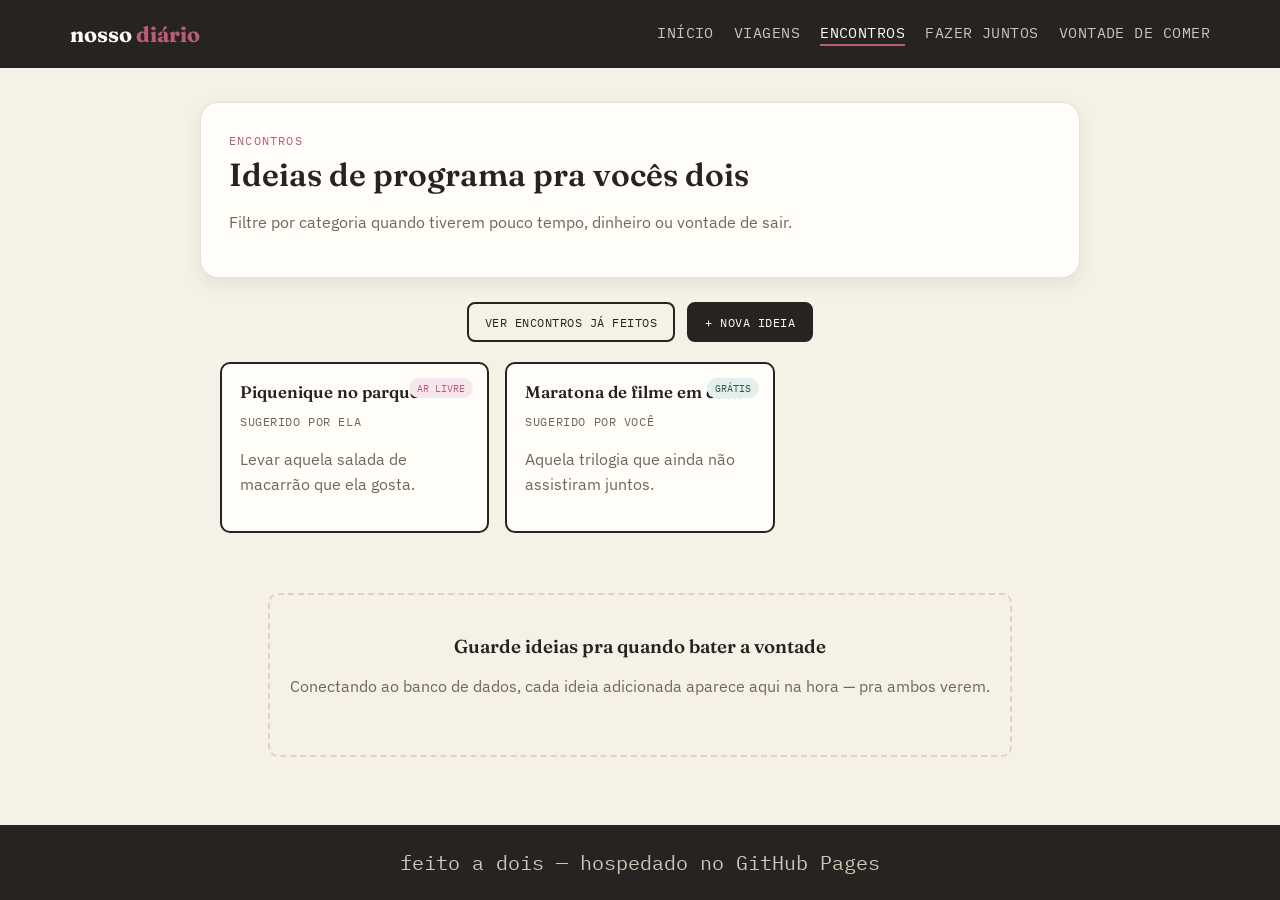
<file: encontros.html>
<!DOCTYPE html>
<html lang="pt-BR">
<head>
  <meta charset="UTF-8" />
  <meta name="viewport" content="width=device-width, initial-scale=1.0" />
  <title>Encontros · Nosso diário</title>
  <link rel="preconnect" href="https://fonts.googleapis.com">
  <link href="https://fonts.googleapis.com/css2?family=Fraunces:wght@600;700&family=IBM+Plex+Mono:wght@500;600&family=IBM+Plex+Sans:wght@400;500&display=swap" rel="stylesheet">
  <link rel="stylesheet" href="css/style.css" />
</head>
<body>

  <nav class="site-nav">
    <div class="container">
      <span class="brand">nosso <span>diário</span></span>
      <a class="nav-tab" data-cat="home" href="index.html">Início</a>
      <a class="nav-tab" data-cat="viagens" href="viagens.html">Viagens</a>
      <a class="nav-tab active" data-cat="encontros" href="encontros.html">Encontros</a>
      <a class="nav-tab" data-cat="fazer" href="coisas-pra-fazer.html">Fazer juntos</a>
      <a class="nav-tab" data-cat="comida" href="vontade-de-comer.html">Vontade de comer</a>
    </div>
  </nav>

  <div class="page-header">
    <span class="kicker" style="color:var(--c-encontros);">Encontros</span>
    <h1>Ideias de programa pra vocês dois</h1>
    <p>Filtre por categoria quando tiverem pouco tempo, dinheiro ou vontade de sair.</p>
  </div>

  <div class="actions-bar">
    <button class="btn secondary" id="toggle-feitos">Ver encontros já feitos</button>
    <button class="btn" id="add-encontro">+ Nova ideia</button>
  </div>

  <div class="card-grid">
    <div class="card">
      <span class="status-pill" style="background:var(--c-encontros-soft); color:var(--c-encontros);">Ar livre</span>
      <h3>Piquenique no parque</h3>
      <p class="meta">Sugerido por ela</p>
      <p>Levar aquela salada de macarrão que ela gosta.</p>
    </div>

    <div class="card">
      <span class="status-pill" style="background:#e4efec; color:#2f5850;">Grátis</span>
      <h3>Maratona de filme em casa</h3>
      <p class="meta">Sugerido por você</p>
      <p>Aquela trilogia que ainda não assistiram juntos.</p>
    </div>
  </div>

  <div class="empty-state">
    <h3>Guarde ideias pra quando bater a vontade</h3>
    <p>Conectando ao banco de dados, cada ideia adicionada aparece aqui na hora — pra ambos verem.</p>
  </div>

  <footer class="site-footer">feito a dois — hospedado no GitHub Pages</footer>

</body>
</html>
</file>
<file: css/style.css>
/* ===========================================================
   TOKENS — Diário de viagem a dois
   =========================================================== */

  :root {
  /* paper & ink */
  --paper: #f6f1e6;
  --nav-height: 68px;
  --paper-raised: #fffdf8;
  --ink: #262320;
  --ink-soft: #6f675c;
  --line: #ddd3bf;

  /* category colors — cada aba tem a sua */
  --c-viagens: #3d7068;
  --c-viagens-soft: #e4efec;
  --c-encontros: #b85c7c;
  --c-encontros-soft: #f6e7ec;
  --c-fazer: #b98a2e;
  --c-fazer-soft: #f5ecda;
  --c-comida: #4c5b8c;
  --c-comida-soft: #e7e9f2;

  /* type */
  --font-display: "Fraunces", Georgia, serif;
  --font-body: "IBM Plex Sans", system-ui, sans-serif;
  --font-mono: "IBM Plex Mono", monospace;
  --font-message: "Charm", cursive;

  --radius: 10px;
}

* { box-sizing: border-box; } /* Corrigido de - para * */

html, body {
  margin: 0;
  padding: 0;
  max-width: 100vw;
  overflow-x: hidden; /* Impede a tela de ir para os lados */
  background: var(--paper);
  color: var(--ink);
  font-family: var(--font-body);
  background-image: radial-gradient(var(--line) 0.6px, transparent 0.6px);
  background-size: 22px 22px;
}

body {
  min-height: 100vh;
  display: flex;
  flex-direction: column;
}

a { color: inherit; }

h1, h2, h3 {
  font-family: var(--font-display);
  font-weight: 600;
  margin: 0 0 0.4em;
}

p { line-height: 1.55; color: var(--ink-soft); }

.container {
  width: 100%;
  max-width: 880px;
  margin: 0 auto;
  padding: 0 20px;
}

/* ===========================================================
   NAV — abas de pasta / passaporte
   =========================================================== */
.site-nav {
  position: fixed;
  top: 0;
  left: 0;
  width: 100%;
  height: var(--nav-height);
  z-index: 3;
  background: var(--ink);
  display: flex;
  align-items: center;
}

.site-nav .container {
  max-width: 1180px;
  margin: 0 auto;
  width: 100%;
  display: flex;
  align-items: center;
  gap: 20px; /* Reduzido de 44px para caber melhor no telemóvel */
  padding: 0 20px;
  overflow-x: auto; /* Permite arrastar para os lados */
  -webkit-overflow-scrolling: touch; /* Deslizamento suave */
}

/* Esconde a barra de rolagem no menu */
.site-nav .container::-webkit-scrollbar {
  display: none;
}

.brand {
  font-family: var(--font-display);
  font-weight: 700;
  font-size: 1.35rem;
  margin-right: auto;
  white-space: nowrap;
  color: var(--paper-raised);
}

.brand span { color: var(--c-encontros); }

.nav-tab {
  font-family: var(--font-mono);
  font-size: 0.95rem;
  letter-spacing: 0.03em;
  text-transform: uppercase;
  text-decoration: none;
  color: #cfc7b6;
  white-space: nowrap;
  padding-bottom: 2px;
  border-bottom: 2px solid transparent;
  transition: color 0.15s ease, border-color 0.15s ease;
}

.nav-tab:hover { color: var(--paper-raised); }

.nav-tab.active {
  color: var(--paper-raised);
  border-bottom: 2px solid var(--c-encontros);
}

/* ===========================================================
   HERO / TICKET — o contador reaproveitado
   =========================================================== */
.ticket {
  position: relative;
  max-width: 640px;
  margin: 48px auto;
  background: var(--paper-raised);
  border: 2px solid var(--ink);
  border-radius: var(--radius);
  display: grid;
  grid-template-columns: 1fr auto;
  overflow: hidden;
}

.ticket::after {
  content: "";
  position: absolute;
  right: 148px;
  top: 0;
  bottom: 0;
  width: 0;
  border-left: 2px dashed var(--line);
}

.ticket-main {
  padding: 28px 26px;
}

.ticket-eyebrow {
  font-family: var(--font-mono);
  font-size: 0.72rem;
  letter-spacing: 0.12em;
  text-transform: uppercase;
  color: var(--c-encontros);
  margin-bottom: 10px;
}

.ticket-count {
  font-family: var(--font-display);
  font-size: 3rem;
  line-height: 1;
  margin: 0;
}

.ticket-count small {
  display: block;
  font-family: var(--font-body);
  font-size: 0.95rem;
  color: var(--ink-soft);
  font-weight: 400;
  margin-top: 8px;
}

.ticket-stub {
  padding: 26px 20px;
  width: 148px;
  display: flex;
  flex-direction: column;
  align-items: center;
  justify-content: center;
  text-align: center;
  gap: 6px;
}

.ticket-stub .stamp {
  font-family: var(--font-mono);
  font-size: 0.68rem;
  letter-spacing: 0.08em;
  text-transform: uppercase;
  color: var(--ink-soft);
}

.ticket-stub .date {
  font-family: var(--font-mono);
  font-size: 0.85rem;
  font-weight: 600;
}

/* next event highlight below ticket */
.next-event {
  max-width: 640px;
  margin: 0 auto 40px;
  padding: 16px 20px;
  border: 2px solid var(--line);
  border-radius: var(--radius);
  background: var(--paper-raised);
  display: flex;
  align-items: center;
  gap: 14px;
}

.next-event .tag {
  font-family: var(--font-mono);
  font-size: 0.68rem;
  text-transform: uppercase;
  letter-spacing: 0.08em;
  padding: 4px 8px;
  border-radius: 5px;
  background: var(--c-encontros-soft);
  color: var(--c-encontros);
  flex-shrink: 0;
}

/* ===========================================================
   HOME — banner de topo sem borda, com nomes sobrepostos
   =========================================================== */
.top-banner {
  position: fixed;
  top: var(--nav-height);
  left: 0;
  width: 100%;
  height: 60vh;
  overflow: hidden;
  background: var(--ink);
  z-index: 1;
}

.top-banner img {
  width: 100%;
  height: 100%;
  object-fit: cover;
  object-position: center 15%;
  display: block;
}

.banner-spacer {
  height: calc(var(--nav-height) + 60vh);
}

.scroll-content {
  position: relative;
  z-index: 2;
  background: var(--paper);
}

.top-banner::after {
  content: "";
  position: absolute;
  inset: 0;
  background: linear-gradient(180deg, rgba(20,18,16,0.35) 0%, rgba(20,18,16,0.55) 100%);
}

.top-banner .names {
  position: absolute;
  inset: 0;
  display: flex;
  align-items: center;
  justify-content: center;
  z-index: 1;
  font-family: var(--font-display);
  font-weight: 700;
  font-size: clamp(2rem, 6vw, 3.4rem);
  color: #fdfaf3;
  letter-spacing: 0.01em;
  text-align: center;
  text-shadow: 0 2px 18px rgba(0,0,0,0.35);
}

/* ===========================================================
   COUNTDOWN — faixa escura com blocos dia/hora/min/seg
   =========================================================== */
.countdown-banner {
  background: var(--ink);
  color: var(--paper-raised);
  padding: 40px 20px 46px;
  text-align: center;
}

.countdown-banner .kicker {
  font-family: var(--font-mono);
  font-size: 1rem;
  text-transform: uppercase;
  letter-spacing: 0.14em;
  color: #cfc7b6;
  margin-bottom: 22px;
}

.countdown-blocks {
  display: flex;
  justify-content: center;
  gap: 14px;
  flex-wrap: wrap;
}

.countdown-block {
  background: rgba(255,255,255,0.06);
  border: 1px solid rgba(255,255,255,0.18);
  border-radius: 10px;
  padding: 14px 18px;
  min-width: 78px;
}

.countdown-block .num {
  font-family: var(--font-mono);
  font-size: 1.9rem;
  font-weight: 600;
  line-height: 1;
  display: block;
}

.countdown-block .label {
  font-family: var(--font-mono);
  font-size: 0.65rem;
  text-transform: uppercase;
  letter-spacing: 0.08em;
  color: #cfc7b6;
  margin-top: 6px;
  display: block;
}

/* ===========================================================
   EVENTOS MARCADOS — reaproveita a cor escura do contador
   =========================================================== */
.events-band {
  background: var(--ink);
  color: var(--paper-raised);
  padding: 44px 20px 50px;
}

.events-section {
  max-width: 880px;
  margin: 0 auto;
  padding: 0;
}

.events-section h2 { font-size: 1.4rem; color: var(--paper-raised); }

.event-card {
  display: flex;
  align-items: center;
  gap: 16px;
  background: var(--paper-raised);
  border: 2px solid var(--ink);
  border-radius: var(--radius);
  padding: 14px 18px;
  margin-bottom: 12px;
}

.event-card .event-date {
  font-family: var(--font-mono);
  font-size: 0.78rem;
  text-align: center;
  border-right: 1px dashed var(--line);
  padding-right: 16px;
  min-width: 58px;
  line-height: 1.2;
  color: var(--ink);
}

.event-card .event-date strong {
  display: block;
  font-size: 1.15rem;
}

.event-card .tag {
  font-family: var(--font-mono);
  font-size: 0.65rem;
  text-transform: uppercase;
  letter-spacing: 0.06em;
  padding: 3px 8px;
  border-radius: 20px;
  margin-bottom: 4px;
  display: inline-block;
}

.event-card strong { color: var(--ink); }

/* ===========================================================
   ÁREA INTERATIVA — zigue-zague com fundo pastel
   =========================================================== */
.feature-band {
  background: var(--c-encontros-soft);
  padding: 48px 20px;
}

.feature-row {
  max-width: 880px;
  margin: 0 auto;
  display: flex;
  align-items: center;
  gap: 36px;
  padding: 24px 0;
}

.feature-row + .feature-row {
  border-top: 1px solid rgba(38,35,32,0.12);
}

.feature-row.reverse { flex-direction: row-reverse; }

.feature-visual {
  flex: 0 0 180px;
}

.feature-visual .icon-block {
  width: 100%;
  aspect-ratio: 1 / 1;
  max-width: 180px;
  border-radius: 16px;
  display: flex;
  align-items: center;
  justify-content: center;
  font-size: 3.2rem;
  border: 2px solid var(--ink);
  overflow: hidden;
}

.feature-visual .icon-block img {
  width: 100%;
  height: 100%;
  object-fit: cover;
  display: block;
}

.feature-text { flex: 1; }

.feature-text h3 { font-size: 1.75rem; margin-bottom: 6px; }
.feature-text p { font-size: 1.3rem; margin-bottom: 14px; }

.feature-text .btn {
  text-decoration: none;
  display: inline-block;
}

@media (max-width: 560px) {
  .feature-row, .feature-row.reverse {
    flex-direction: column;
    text-align: center;
  }
  .feature-visual { flex: none; }
}

/* ===========================================================
   MENSAGEM — fundo pastel, placeholder por enquanto
   =========================================================== */
.message-band {
  background: var(--c-encontros-soft);
  padding: 56px 20px;
  text-align: center;
}

.message-band .container { max-width: 620px; }

.message-band .kicker {
  font-family: var(--font-mono);
  font-size: 1.25rem;
  text-transform: uppercase;
  letter-spacing: 0.12em;
  color: var(--c-encontros);
  margin-bottom: 14px;
}

.message-band p {
  font-family: var(--font-message);
  font-size: 1.9rem;
  font-weight: 700;
  color: var(--ink);
  line-height: 1.5;
}

@media (max-width: 620px) {
  .hero { grid-template-columns: 1fr; }
  .hero-photo { max-width: 220px; margin: 0 auto; }
}

/* ===========================================================
   PAGE HEADER (per-section)
   =========================================================== */
.page-header {
  max-width: 880px;
  width: calc(100% - 40px);
  margin: calc(var(--nav-height) + 34px) auto 24px;
  padding: 26px 28px;
  background: var(--paper-raised);
  border: 1px solid rgba(38, 35, 32, 0.12);
  border-radius: 18px;
  box-shadow: 0 6px 18px rgba(38, 35, 32, 0.08);
}

.page-header .kicker {
  font-family: var(--font-mono);
  font-size: 0.75rem;
  text-transform: uppercase;
  letter-spacing: 0.1em;
}

.page-header h1 { font-size: 2rem; margin-top: 6px; }

/* ===========================================================
   CARDS
   =========================================================== */
.card-grid {
  max-width: 880px;
  margin: 0 auto 60px;
  padding: 0 20px;
  display: grid;
  grid-template-columns: repeat(auto-fill, minmax(240px, 1fr));
  gap: 16px;
}

.card {
  background: var(--paper-raised);
  border: 2px solid var(--ink);
  border-radius: var(--radius);
  padding: 18px;
  position: relative;
}

.card h3 { font-size: 1.05rem; margin-bottom: 6px; }

.card .meta {
  font-family: var(--font-mono);
  font-size: 0.72rem;
  color: var(--ink-soft);
  text-transform: uppercase;
  letter-spacing: 0.05em;
}

.card .status-pill {
  position: absolute;
  top: 14px;
  right: 14px;
  font-family: var(--font-mono);
  font-size: 0.65rem;
  text-transform: uppercase;
  padding: 3px 8px;
  border-radius: 20px;
}

/* ===========================================================
   EMPTY STATE
   =========================================================== */
.empty-state {
  max-width: 880px;
  margin: 0 auto 60px;
  padding: 40px 20px;
  text-align: center;
  border: 2px dashed var(--line);
  border-radius: var(--radius);
}

.empty-state h3 { margin-bottom: 6px; }

/* ===========================================================
   ACTIONS
   =========================================================== */
.actions-bar {
  max-width: 880px;
  margin: 0 auto 20px;
  padding: 0 20px;
  display: flex;
  justify-content: space-between;
  align-items: center;
  gap: 12px;
}

.btn {
  font-family: var(--font-mono);
  font-size: 0.78rem;
  text-transform: uppercase;
  letter-spacing: 0.04em;
  border: 2px solid var(--ink);
  background: var(--ink);
  color: var(--paper-raised);
  padding: 10px 16px;
  border-radius: 8px;
  cursor: pointer;
}

.btn.secondary {
  background: transparent;
  color: var(--ink);
}

/* ===========================================================
   AUTENTICAÇÃO — tela de "quem é você?"
   =========================================================== */
.auth-overlay {
  position: fixed;
  inset: 0;
  background: rgba(38, 35, 32, 0.82);
  backdrop-filter: blur(2px);
  z-index: 50;
  display: none;
  align-items: center;
  justify-content: center;
  padding: 20px;
}

.auth-box {
  background: var(--paper-raised);
  border: 2px solid var(--ink);
  border-radius: var(--radius);
  padding: 36px 30px;
  max-width: 340px;
  width: 100%;
  text-align: center;
}

.auth-box h2 { margin-bottom: 4px; }

.auth-box .auth-sub {
  font-family: var(--font-mono);
  font-size: 0.78rem;
  color: var(--ink-soft);
  margin-bottom: 22px;
}

.auth-people {
  display: flex;
  gap: 12px;
  justify-content: center;
  margin-bottom: 16px;
}

.auth-person {
  flex: 1;
  font-family: var(--font-mono);
  padding: 14px 8px;
  border: 2px solid var(--ink);
  border-radius: 8px;
  background: var(--paper);
  color: var(--ink);
  cursor: pointer;
  font-size: 0.85rem;
  text-transform: uppercase;
  letter-spacing: 0.03em;
}

.auth-person:hover { background: var(--c-encontros-soft); }

.auth-person.selected {
  background: var(--c-encontros-soft);
  border-color: var(--c-encontros);
  color: var(--c-encontros);
}

#auth-pin-step { margin-top: 4px; }

#auth-pin-input {
  width: 100%;
  padding: 12px;
  font-family: var(--font-mono);
  font-size: 1.3rem;
  text-align: center;
  letter-spacing: 0.4em;
  border: 2px solid var(--ink);
  border-radius: 8px;
  margin-bottom: 12px;
  box-sizing: border-box;
}

.auth-error {
  color: #9c3b3b;
  font-size: 0.78rem;
  min-height: 1.2em;
  margin: 0 0 8px;
}

.usuario-info {
  font-family: var(--font-mono);
  font-size: 0.75rem;
  color: #cfc7b6;
  text-decoration: none;
  white-space: nowrap;
}

.usuario-info:hover { color: var(--paper-raised); }

.vontade-card,
.compromisso-card {
  padding-bottom: 46px;
  border: 1px solid rgba(38, 35, 32, 0.12);
  border-radius: 18px;
  box-shadow: 0 6px 18px rgba(38, 35, 32, 0.10);
  animation: fadeInUp 0.35s ease both;
}

.compromisso-card { padding-top: 38px; }

@keyframes fadeInUp {
  from { opacity: 0; transform: translateY(10px); }
  to { opacity: 1; transform: translateY(0); }
}

.resposta-pill {
  transition: background-color 0.2s ease, color 0.2s ease;
}

.vontades-section-title {
  max-width: 880px;
  margin: 30px auto 12px;
  padding: 0 20px;
  font-family: var(--font-mono);
  font-size: 0.78rem;
  text-transform: uppercase;
  letter-spacing: 0.08em;
  color: var(--ink-soft);
}

.fab-add {
  position: fixed !important;
  bottom: 26px !important;
  right: 26px !important;
  width: 58px;
  height: 58px;
  border-radius: 50%;
  background: var(--c-comida);
  color: var(--paper-raised);
  font-size: 1.9rem;
  line-height: 1;
  display: flex;
  align-items: center;
  justify-content: center;
  border: none;
  cursor: pointer;
  box-shadow: 0 8px 22px rgba(38, 35, 32, 0.30);
  z-index: 9999 !important; /* Força a ficar sempre acima de tudo */
  transition: transform 0.15s ease;
}

.fab-add:hover { transform: scale(1.06); }

.fab-encontros { background: var(--c-encontros); }

.pessoas-pill {
  position: absolute;
  top: 14px;
  left: 14px;
  font-family: var(--font-mono);
  font-size: 0.65rem;
  text-transform: uppercase;
  letter-spacing: 0.04em;
  padding: 3px 8px;
  border-radius: 20px;
  background: rgba(38, 35, 32, 0.06);
  color: var(--ink-soft);
}

/* ===========================================================
   MODAL (pop-up) — mesmo padrão visual do login
   =========================================================== */
.modal-overlay {
  position: fixed;
  inset: 0;
  background: rgba(38, 35, 32, 0.82);
  backdrop-filter: blur(2px);
  z-index: 40;
  display: none;
  align-items: center;
  justify-content: center;
  padding: 20px;
}

.modal-box {
  background: var(--paper-raised);
  border: 2px solid var(--ink);
  border-radius: var(--radius);
  padding: 30px 26px;
  max-width: 480px;
  width: 100%;
  max-height: 88vh;
  overflow-y: auto;
  position: relative;
}

.modal-box h2 { margin-bottom: 18px; font-size: 1.4rem; }

.modal-close {
  position: absolute;
  top: 14px;
  right: 16px;
  background: none;
  border: none;
  font-size: 1.4rem;
  line-height: 1;
  cursor: pointer;
  color: var(--ink-soft);
}

.modal-close:hover { color: var(--ink); }

body.fundo-rosa {
  background-color: var(--c-encontros-soft);
}

/* ===========================================================
   FORMULÁRIOS (adicionar item)
   =========================================================== */
.form-card {
  max-width: 520px;
  margin: 0 auto 30px;
  background: var(--paper-raised);
  border: 2px solid var(--ink);
  border-radius: var(--radius);
  padding: 22px 24px;
}

.form-field { margin-bottom: 14px; }

.form-field label {
  display: block;
  font-family: var(--font-mono);
  font-size: 0.72rem;
  text-transform: uppercase;
  letter-spacing: 0.04em;
  color: var(--ink-soft);
  margin-bottom: 5px;
}

.form-field input[type="text"],
.form-field textarea,
.form-field select {
  width: 100%;
  padding: 10px 12px;
  border: 2px solid var(--ink);
  border-radius: 8px;
  font-family: var(--font-body);
  font-size: 0.95rem;
  background: var(--paper);
  color: var(--ink);
  box-sizing: border-box;
}

.form-field textarea { min-height: 70px; resize: vertical; }

/* ===========================================================
   RESPOSTA (Bora / Não sei / Não quero)
   =========================================================== */
.vontade-card.clicavel { cursor: pointer; }
.vontade-card.clicavel:hover { background: var(--c-comida-soft); }

.resposta-pill {
  display: inline-block;
  margin-top: 10px;
  font-family: var(--font-mono);
  font-size: 0.68rem;
  text-transform: uppercase;
  letter-spacing: 0.04em;
  padding: 4px 10px;
  border-radius: 20px;
}

.toque-responder {
  display: block;
  margin-top: 10px;
  font-size: 0.8rem;
  text-decoration: underline;
  color: var(--c-comida);
}

.vontade-card {
  padding-bottom: 46px;
}

.card-footer-left {
  position: absolute;
  bottom: 14px;
  left: 14px;
  right: 60px;
}

.card-footer-right {
  position: absolute;
  bottom: 12px;
  right: 14px;
  display: flex;
  align-items: center;
  gap: 6px;
}

.excluir-btn,
.editar-btn {
  display: inline-flex;
  align-items: center;
  justify-content: center;
  background: none;
  border: none;
  cursor: pointer;
  padding: 3px;
  opacity: 0.75;
}

.excluir-btn { color: #9c3b3b; }
.editar-btn { color: var(--ink-soft); }

.excluir-btn:hover,
.editar-btn:hover { opacity: 1; }

.resposta-opcoes button.selecionado {
  background: var(--ink);
  color: var(--paper-raised);
  border-color: var(--ink);
}

.clicavel-pill {
  cursor: pointer;
  border: 1px dashed currentColor;
}

.clicavel-pill:hover { filter: brightness(0.94); }

.resposta-opcoes {
  margin-top: 12px;
  display: flex;
  gap: 8px;
  flex-wrap: wrap;
}

.resposta-opcoes button {
  font-family: var(--font-mono);
  font-size: 0.7rem;
  text-transform: uppercase;
  padding: 7px 11px;
  border-radius: 6px;
  border: 2px solid var(--ink);
  background: var(--paper);
  cursor: pointer;
}

.resposta-opcoes button:hover { background: var(--paper-raised); }

/* ===========================================================
   FOOTER
   =========================================================== */
.site-footer {
  margin-top: auto;
  padding: 24px 20px;
  text-align: center;
  font-family: var(--font-mono);
  font-size: 1.25rem;
  background: var(--ink);
  color: #cfc7b6;
}

/* ===========================================================
   RESPONSIVE
   =========================================================== */
@media (max-width: 560px) {
  .ticket { grid-template-columns: 1fr; }
  .ticket::after { display: none; }
  .ticket-stub {
    width: auto;
    border-top: 2px dashed var(--line);
    flex-direction: row;
    justify-content: space-between;
  }
  .ticket-count { font-size: 2.2rem; }
}

/* keyboard focus visibility */
a:focus-visible, button:focus-visible {
  outline: 2px solid var(--c-comida);
  outline-offset: 2px;
}

@media (prefers-reduced-motion: reduce) {
  * { transition: none !important; }
}

/* ===========================================================
   AJUSTES EXTRAS PARA TELEMÓVEL (Poema)
   =========================================================== */
@media (max-width: 768px) {
  .poema, pre { /* Formata qualquer texto estruturado ou poema */
    font-size: 14px;
    line-height: 1.4;
    white-space: pre-wrap; /* Garante que os parágrafos não se partam erradamente */
    padding: 0 10px;
  }
}
</file>
